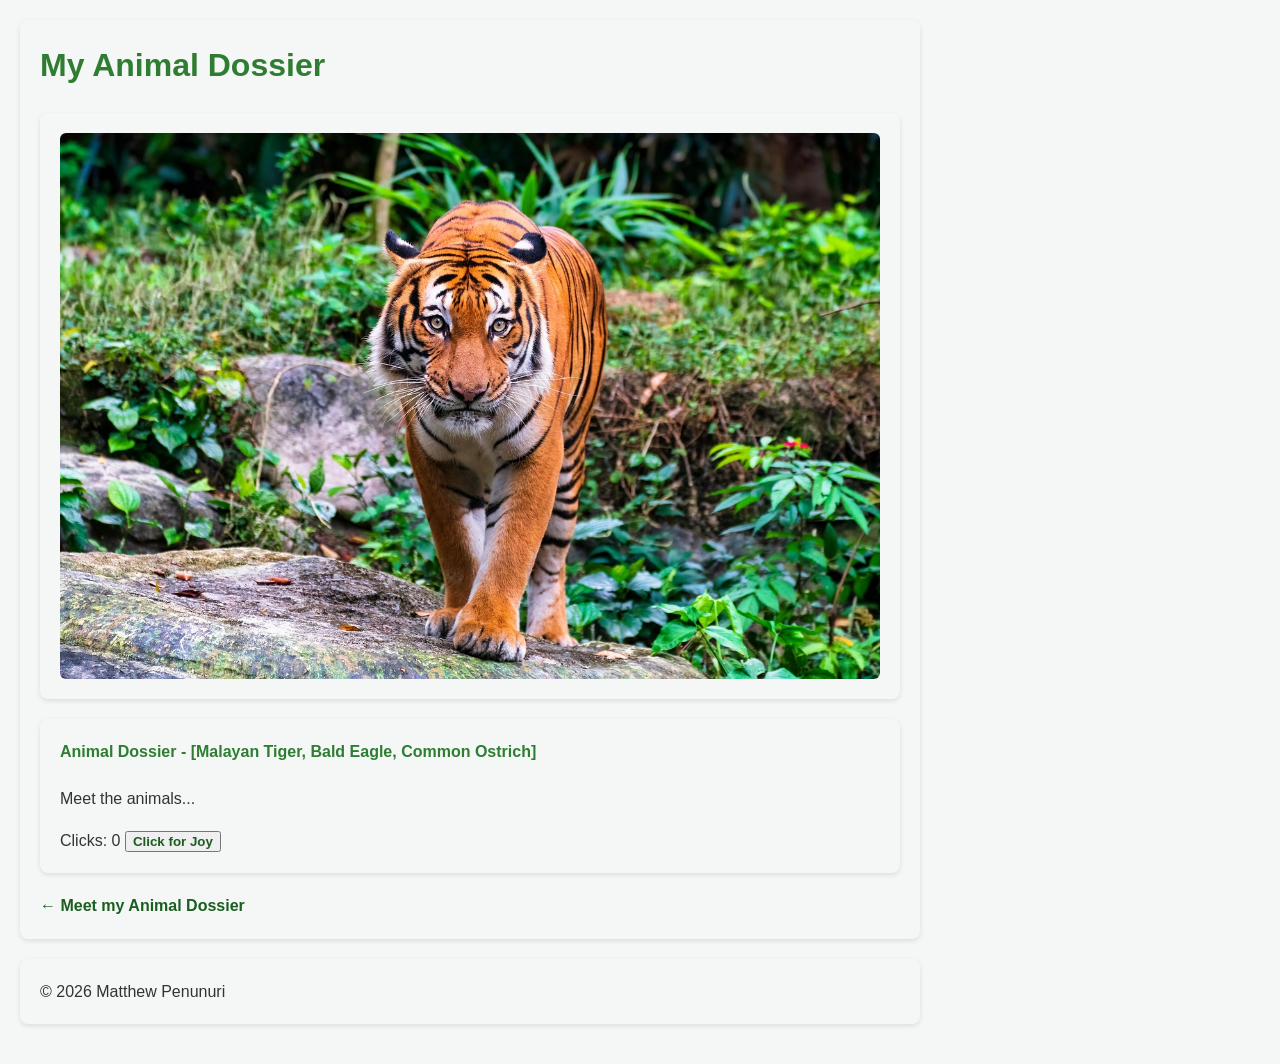
<file: index.html>
<!DOCTYPE html>
<html lang="en">
<head>
    <meta charset="UTF-8">
    <meta name="viewport" content="width=device-width, initial-scale=1.0">
    <title>Welcome monkeys UwU
    </title>
    <link rel="stylesheet" href="style.css">
</head>

<body>
    <header>
        <h1>My Animal Dossier</h1>

        <main> 
            <nav>
            <img src="Malayan-Tiger2.jpg" width="100%">
            </nav>
        
        
        
        
        </main>

<header>

<div class="hero-banner">
  <div class="hero-content">
  <h4> Animal Dossier - [Malayan Tiger, Bald Eagle, Common Ostrich]  </h4>
  <p> Meet the animals... <p>
    <div class="counter-container">
        <span>Clicks:</span>
        <span id="count" class="count-display">0</span>
    <button> <a href="https://tinyurl.com/uwjrajd5">Click for Joy</a> </button>
</div>

</header>




        <nav>
            <a href="Directory.html">&larr; Meet my Animal Dossier</a>
        </nav>
    </header>

    <footer> 
        &copy; 2026 Matthew Penunuri

    </footer>
    
</body>
</html>
</file>
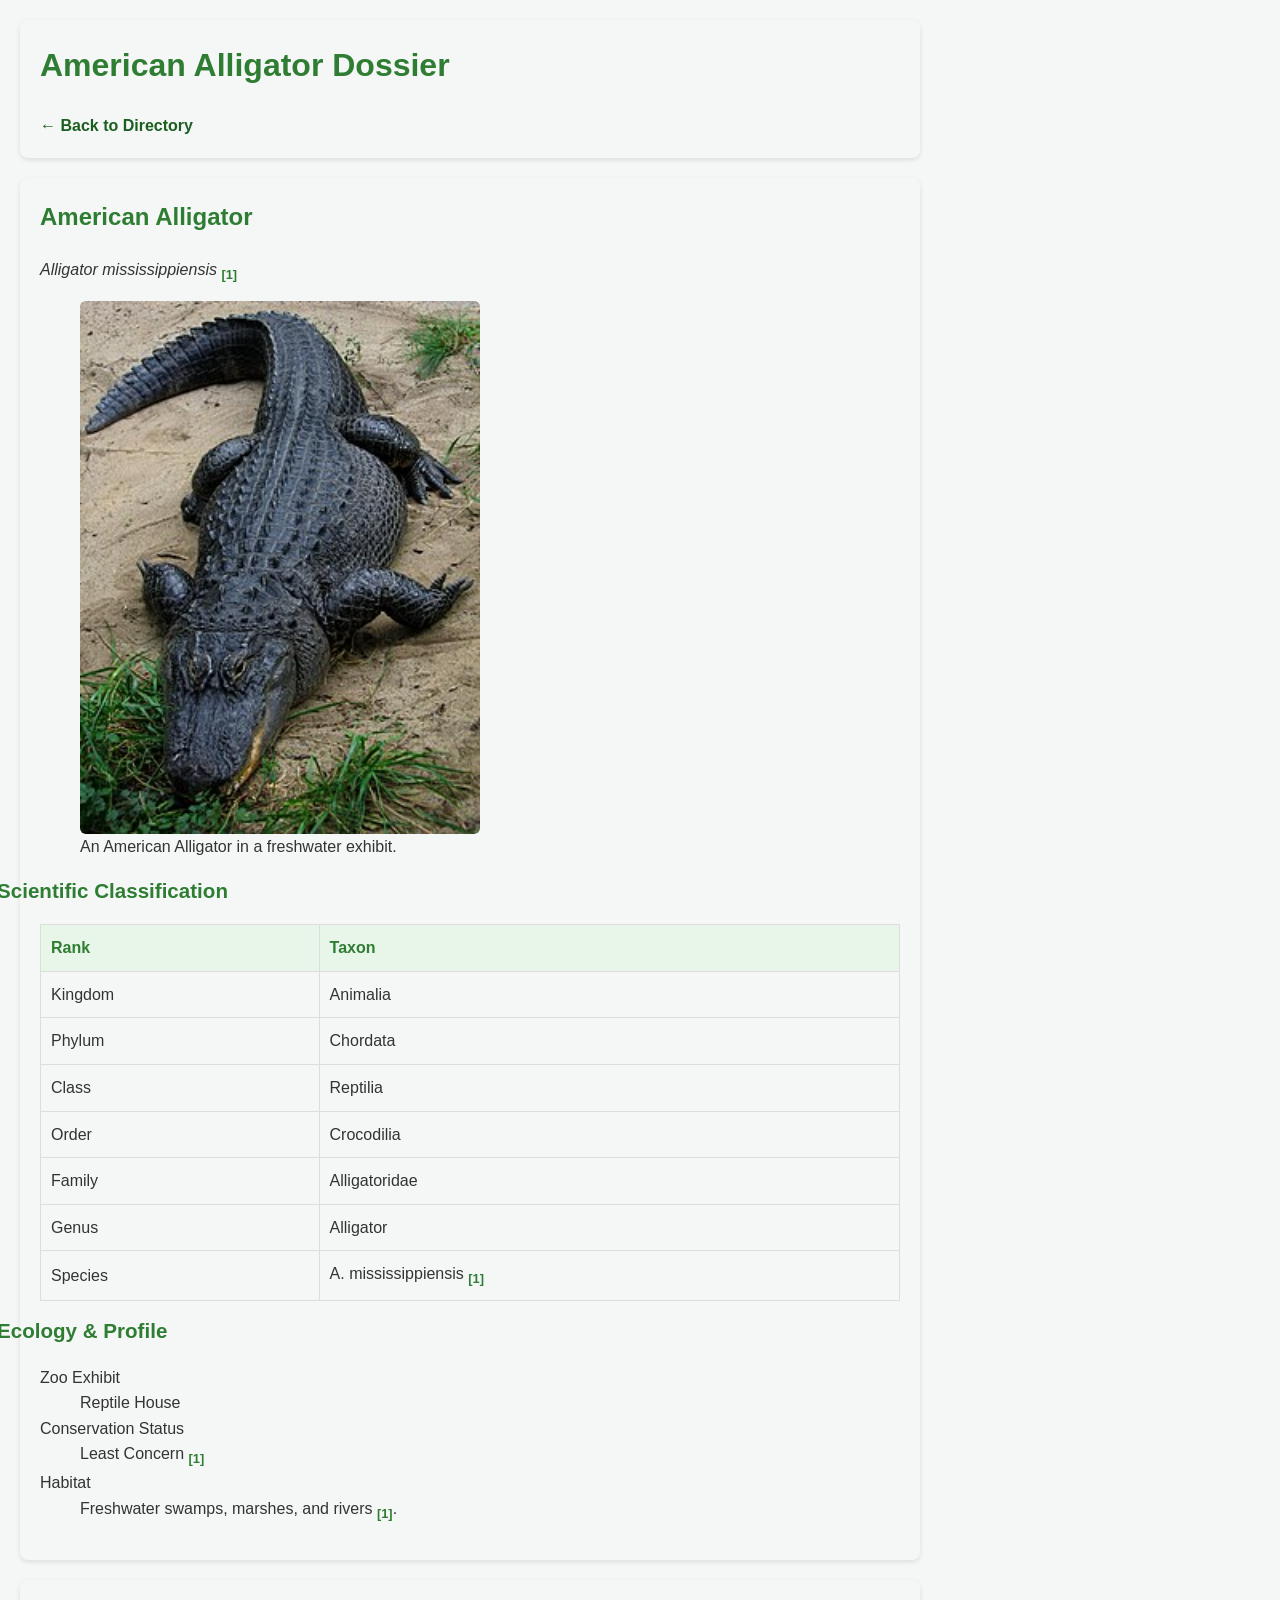
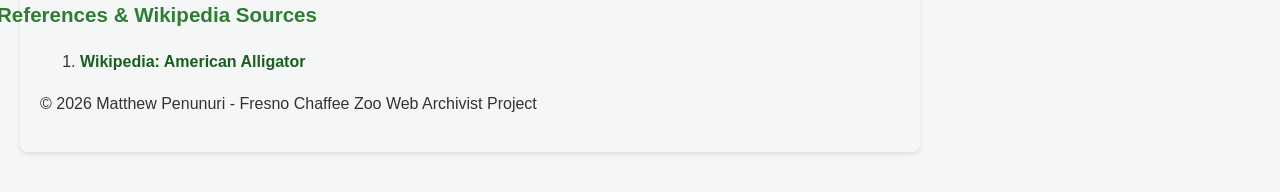
<file: American-Alligator.html>
<!DOCTYPE html>
<html lang="en">
<head>
    <meta charset="UTF-8">
    <meta name="viewport" content="width=device-width, initial-scale=1.0">
    <title>American Alligator - Dossier</title>
    <link rel="stylesheet" href="style.css">
</head>
<body>

    <header>
        <h1>American Alligator Dossier</h1>
        <nav>
            <a href="index.html">&larr; Back to Directory</a>
        </nav>
    </header>

    <main>
        <article>
            <h2>American Alligator</h2>
            <p><em>Alligator mississippiensis</em> <sub><a href="#ref1">[1]</a></sub></p>

            <figure>
                <a href="https://tinyurl.com/ynp7xs8j">
                <img src="American-Alligator.jpg" alt="American Alligator resting on the ground" width="400">
                </a>
                <figcaption>An American Alligator in a freshwater exhibit.</figcaption>
            </figure>

            <h3>Scientific Classification</h3>
            <table border="1">
                <thead>
                    <tr><th>Rank</th><th>Taxon</th></tr>
                </thead>
                <tbody>
                    <tr><td>Kingdom</td><td>Animalia</td></tr>
                    <tr><td>Phylum</td><td>Chordata</td></tr>
                    <tr><td>Class</td><td>Reptilia</td></tr>
                    <tr><td>Order</td><td>Crocodilia</td></tr>
                    <tr><td>Family</td><td>Alligatoridae</td></tr>
                    <tr><td>Genus</td><td>Alligator</td></tr>
                    <tr><td>Species</td><td>A. mississippiensis <sub><a href="#ref1">[1]</a></sub></td></tr>
                </tbody>
            </table>

            <h3>Ecology & Profile</h3>
            <dl>
                <dt>Zoo Exhibit</dt>
                <dd>Reptile House</dd>
                <dt>Conservation Status</dt>
                <dd>Least Concern <sub><a href="#ref1">[1]</a></sub></dd>
                <dt>Habitat</dt>
                <dd>Freshwater swamps, marshes, and rivers <sub><a href="#ref1">[1]</a></sub>.</dd>
            </dl>
        </article>
    </main>

    <footer id="references">
        <h3>References & Wikipedia Sources</h3>
        <ol>
            <li id="ref1"><a href="https://en.wikipedia.org/wiki/American_alligator" target="_blank">Wikipedia: American Alligator</a></li>
        </ol>
        <p>&copy; 2026 Matthew Penunuri - Fresno Chaffee Zoo Web Archivist Project</p>
    </footer>

</body>
</html>
</file>
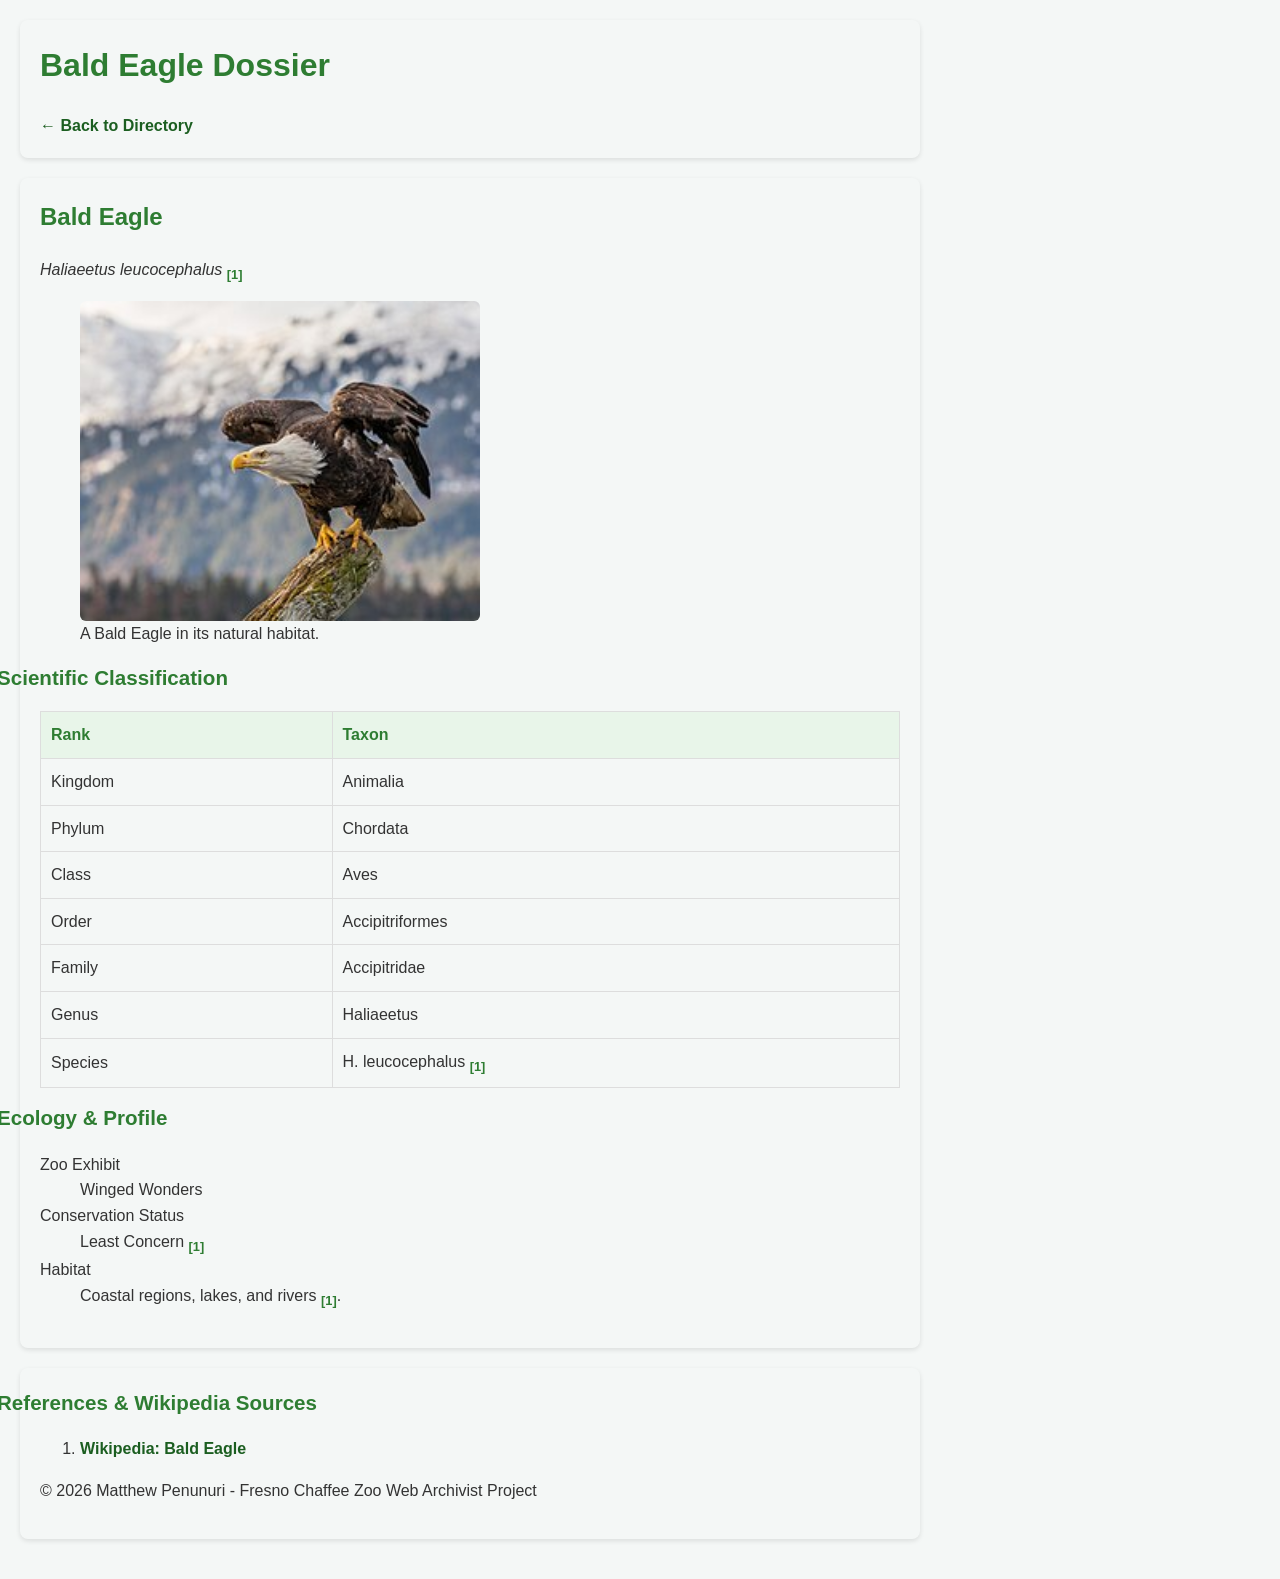
<file: Bald-Eagle.html>
<!DOCTYPE html>
<html lang="en">
<head>
    <meta charset="UTF-8">
    <meta name="viewport" content="width=device-width, initial-scale=1.0">
    <title>Bald Eagle - Dossier</title>
    <link rel="stylesheet" href="style.css">
</head>
<body>

    <header>
        <h1>Bald Eagle Dossier</h1>
        <nav>
            <a href="index.html">&larr; Back to Directory</a>
        </nav>
    </header>

    <main>
        <article>
            <h2>Bald Eagle</h2>
            <p><em>Haliaeetus leucocephalus</em> <sub><a href="#ref1">[1]</a></sub></p>

            <figure>
                <a href="https://tinyurl.com/bddu6w4c">
                <img src="Bald-Eagle.jpg" alt="Bald Eagle perched high on a tree branch" width="400">
                </a>
                <figcaption>A Bald Eagle in its natural habitat.</figcaption>
            </figure>

            <h3>Scientific Classification</h3>
            <table border="1">
                <thead>
                    <tr><th>Rank</th><th>Taxon</th></tr>
                </thead>
                <tbody>
                    <tr><td>Kingdom</td><td>Animalia</td></tr>
                    <tr><td>Phylum</td><td>Chordata</td></tr>
                    <tr><td>Class</td><td>Aves</td></tr>
                    <tr><td>Order</td><td>Accipitriformes</td></tr>
                    <tr><td>Family</td><td>Accipitridae</td></tr>
                    <tr><td>Genus</td><td>Haliaeetus</td></tr>
                    <tr><td>Species</td><td>H. leucocephalus <sub><a href="#ref1">[1]</a></sub></td></tr>
                </tbody>
            </table>

            <h3>Ecology & Profile</h3>
            <dl>
                <dt>Zoo Exhibit</dt>
                <dd>Winged Wonders</dd>
                <dt>Conservation Status</dt>
                <dd>Least Concern <sub><a href="#ref1">[1]</a></sub></dd>
                <dt>Habitat</dt>
                <dd>Coastal regions, lakes, and rivers <sub><a href="#ref1">[1]</a></sub>.</dd>
            </dl>
        </article>
    </main>

    <footer id="references">
        <h3>References & Wikipedia Sources</h3>
        <ol>
            <li id="ref1"><a href="https://en.wikipedia.org/wiki/Bald_eagle" target="_blank">Wikipedia: Bald Eagle</a></li>
        </ol>
        <p>&copy; 2026 Matthew Penunuri - Fresno Chaffee Zoo Web Archivist Project</p>
    </footer>

</body>
</html>
</file>
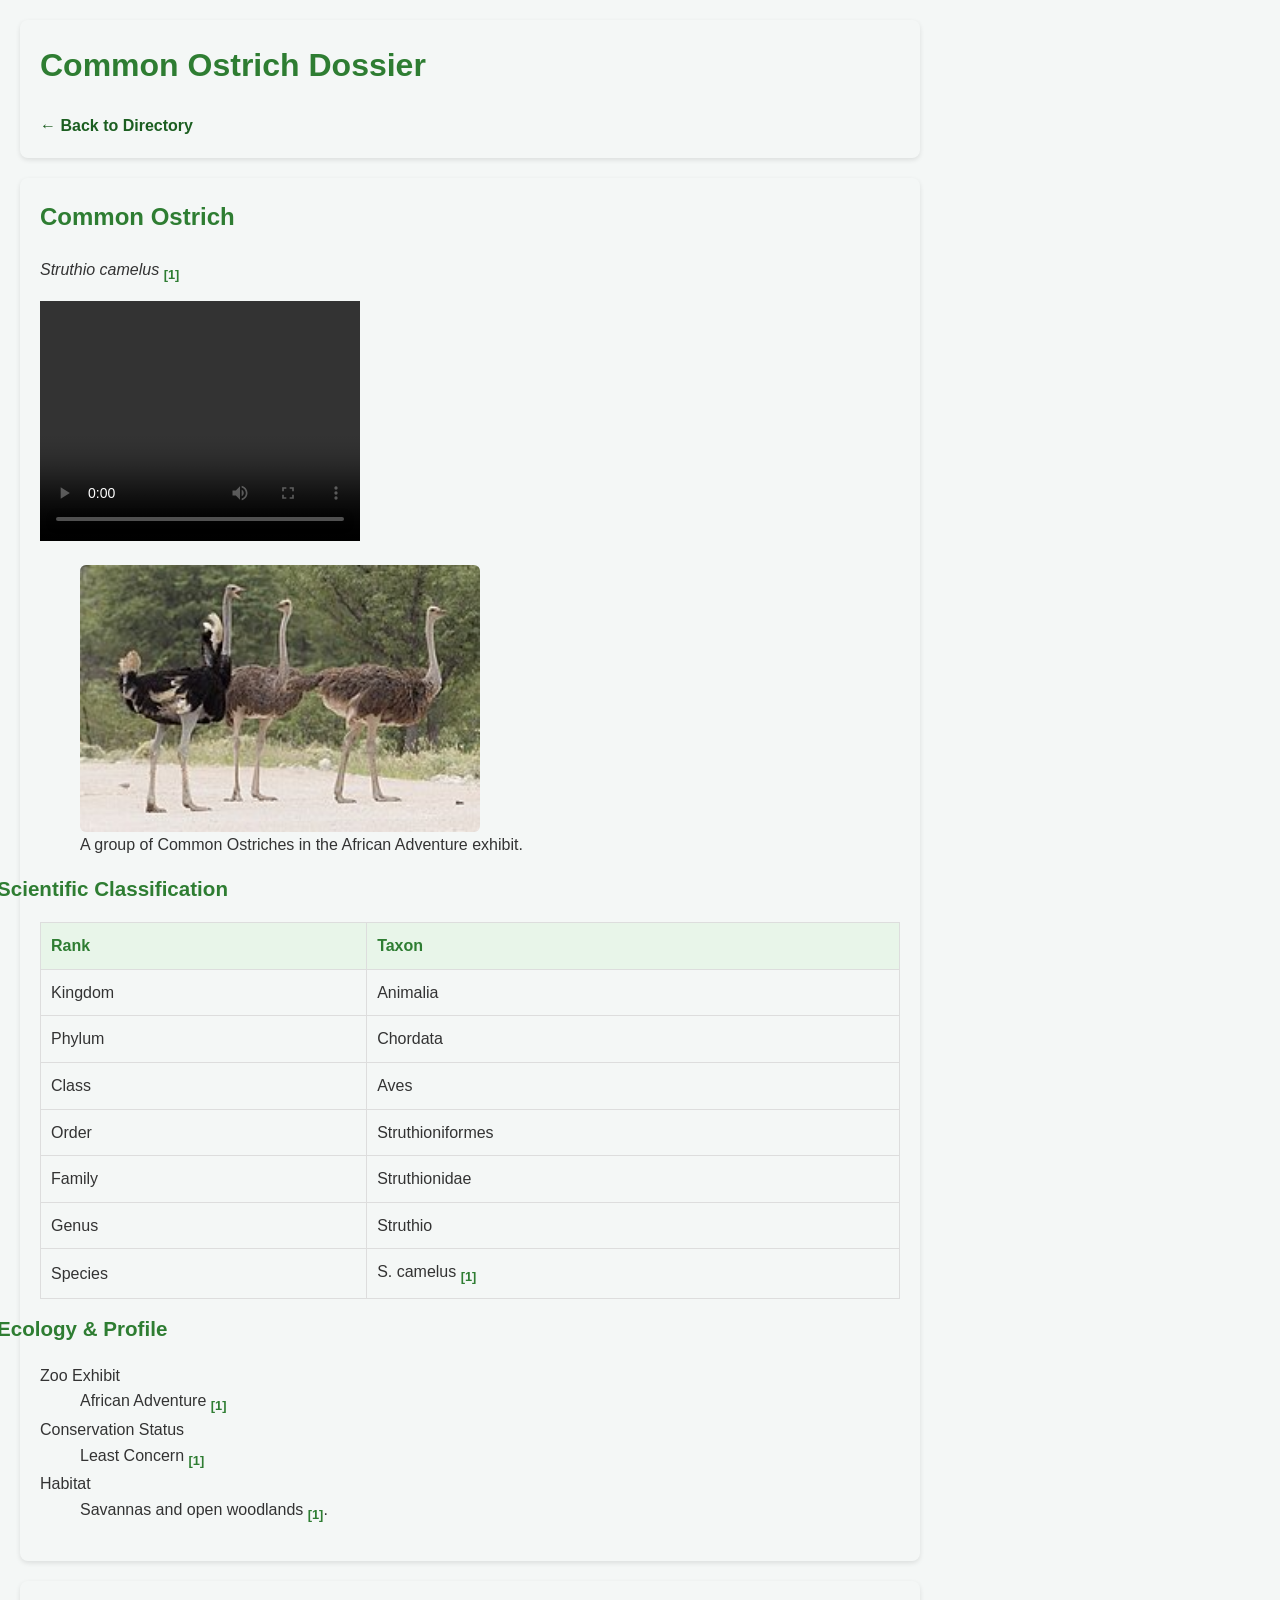
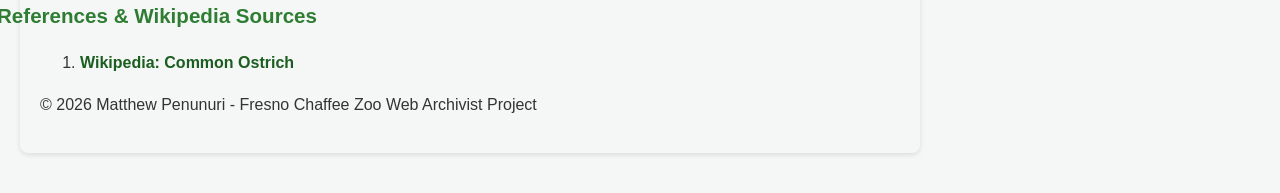
<file: Common-Ostrich.html>
<!DOCTYPE html>
<html lang="en">
<head>
    <meta charset="UTF-8">
    <meta name="viewport" content="width=device-width, initial-scale=1.0">
    <title>Common Ostrich - Dossier</title>
    <link rel="stylesheet" href="style.css">
</head>
<body>






    




    <header>
        <h1>Common Ostrich Dossier</h1>
        <nav>
            <a href="index.html">&larr; Back to Directory</a>
        </nav>
    </header>

    <main>
        <article>
            <h2>Common Ostrich</h2>
            <p><em>Struthio camelus</em> <sub><a href="#ref1">[1]</a></sub></p>
<aside>
    <div>
     <video width="320" height="240" controls>
  <video controls>
    <source src="https://tinyurl.com/uwjrajd5" type="video/mp4">
        Your brower does not support the video tag
     </video>

    </div>

</aside>
            <figure>
                <img src="Common-Ostrich.jpg" alt="Group of Common Ostriches standing in field" width="400">
                <figcaption>A group of Common Ostriches in the African Adventure exhibit.</figcaption>
            </figure>

            <h3>Scientific Classification</h3>
            <table border="1">
                <thead>
                    <tr><th>Rank</th><th>Taxon</th></tr>
                </thead>
                <tbody>
                    <tr><td>Kingdom</td><td>Animalia</td></tr>
                    <tr><td>Phylum</td><td>Chordata</td></tr>
                    <tr><td>Class</td><td>Aves</td></tr>
                    <tr><td>Order</td><td>Struthioniformes</td></tr>
                    <tr><td>Family</td><td>Struthionidae</td></tr>
                    <tr><td>Genus</td><td>Struthio</td></tr>
                    <tr><td>Species</td><td>S. camelus <sub><a href="#ref1">[1]</a></sub></td></tr>
                </tbody>
            </table>

            <h3>Ecology & Profile</h3>
            <dl>
                <dt>Zoo Exhibit</dt>
                <dd>African Adventure <sub><a href="#ref1">[1]</a></sub></dd>
                <dt>Conservation Status</dt>
                <dd>Least Concern <sub><a href="#ref1">[1]</a></sub></dd>
                <dt>Habitat</dt>
                <dd>Savannas and open woodlands <sub><a href="#ref1">[1]</a></sub>.</dd>
            </dl>
        </article>
    </main>

    <footer id="references">
        <h3>References & Wikipedia Sources</h3>
        <ol>
            <li id="ref1"><a href="https://en.wikipedia.org/wiki/Common_ostrich" target="_blank">Wikipedia: Common Ostrich</a></li>
        </ol>
        <p>&copy; 2026 Matthew Penunuri - Fresno Chaffee Zoo Web Archivist Project</p>
    </footer>

</body>
</html>
</file>
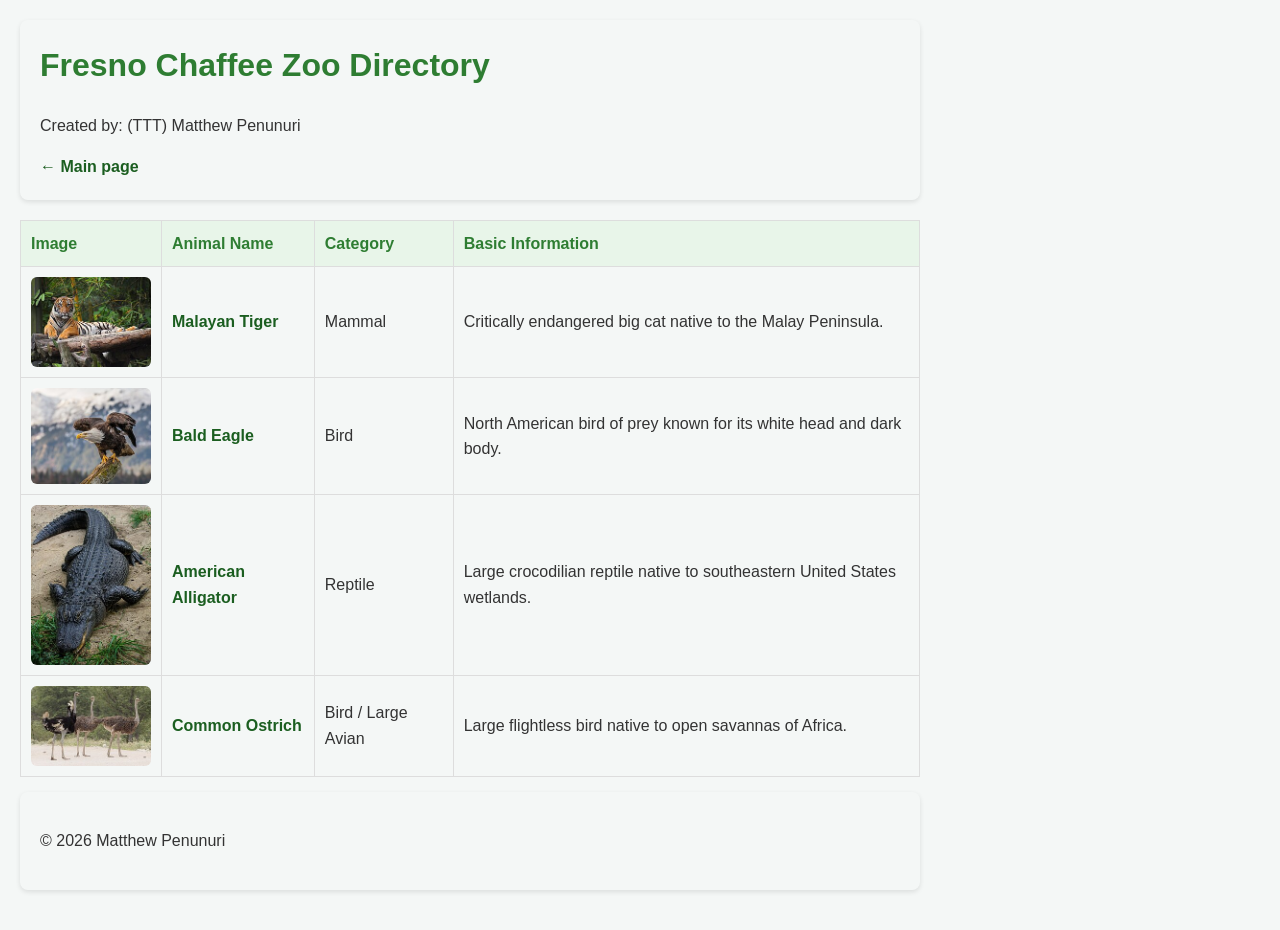
<file: Directory.html>
<!DOCTYPE html>
<html lang="en">
<head>
    <meta charset="UTF-8">
    <meta name="viewport" content="width=device-width, initial-scale=1.0">
    <title>Fresno Chaffee Zoo - Animal Directory</title>
    <link rel="stylesheet" href="style.css">
</head>
<body>

    <header>
        <h1>Fresno Chaffee Zoo Directory</h1>
        <p>Created by: (TTT) Matthew Penunuri</p>
        <nav>
            <a href="Index.html">&larr; Main page</a>
        </nav>
    </header>

        <table border="1">
            <thead>
                <tr>
                    <th>Image</th>
                    <th>Animal Name</th>
                    <th>Category</th>
                    <th>Basic Information</th>
                </tr>
            </thead>
            <tbody>
                <tr>
                    <td>
                        <img src="MalayanTiger.jpg" alt="Malayan Tiger resting on a wooden structure" width="120">
                    </td>
                    <td>
                        <a href="Malayan-Tiger.html">Malayan Tiger</a>
                    </td>
                    <td>Mammal</td>
                    <td>Critically endangered big cat native to the Malay Peninsula.</td>
                </tr>
                <tr>
                    <td>
                        <img src="Bald-Eagle.jpg" alt="Bald Eagle perched on a branch" width="120">
                    </td>
                    <td>
                        <a href="Bald-Eagle.html">Bald Eagle</a>
                    </td>
                    <td>Bird</td>
                    <td>North American bird of prey known for its white head and dark body.</td>
                </tr>
                <tr>
                    <td>
                        <img src="American-Alligator.jpg" alt="American Alligator resting on the ground" width="120">
                    </td>
                    <td>
                        <a href="American-Alligator.html">American Alligator</a>
                    </td>
                    <td>Reptile</td>
                    <td>Large crocodilian reptile native to southeastern United States wetlands.</td>
                </tr>
                <tr>
                    <td>
                        <img src="Common-Ostrich.jpg" alt="Group of Common Ostriches standing in field" width="120">
                    </td>
                    <td>
                        <a href="Common-Ostrich.html">Common Ostrich</a>
                    </td>
                    <td>Bird / Large Avian</td>
                    <td>Large flightless bird native to open savannas of Africa.</td>
                </tr>
            </tbody>
        </table>
    </main>
      <footer>
        <p>&copy; 2026 Matthew Penunuri</p>

    </footer>
</body>
</html>
</file>
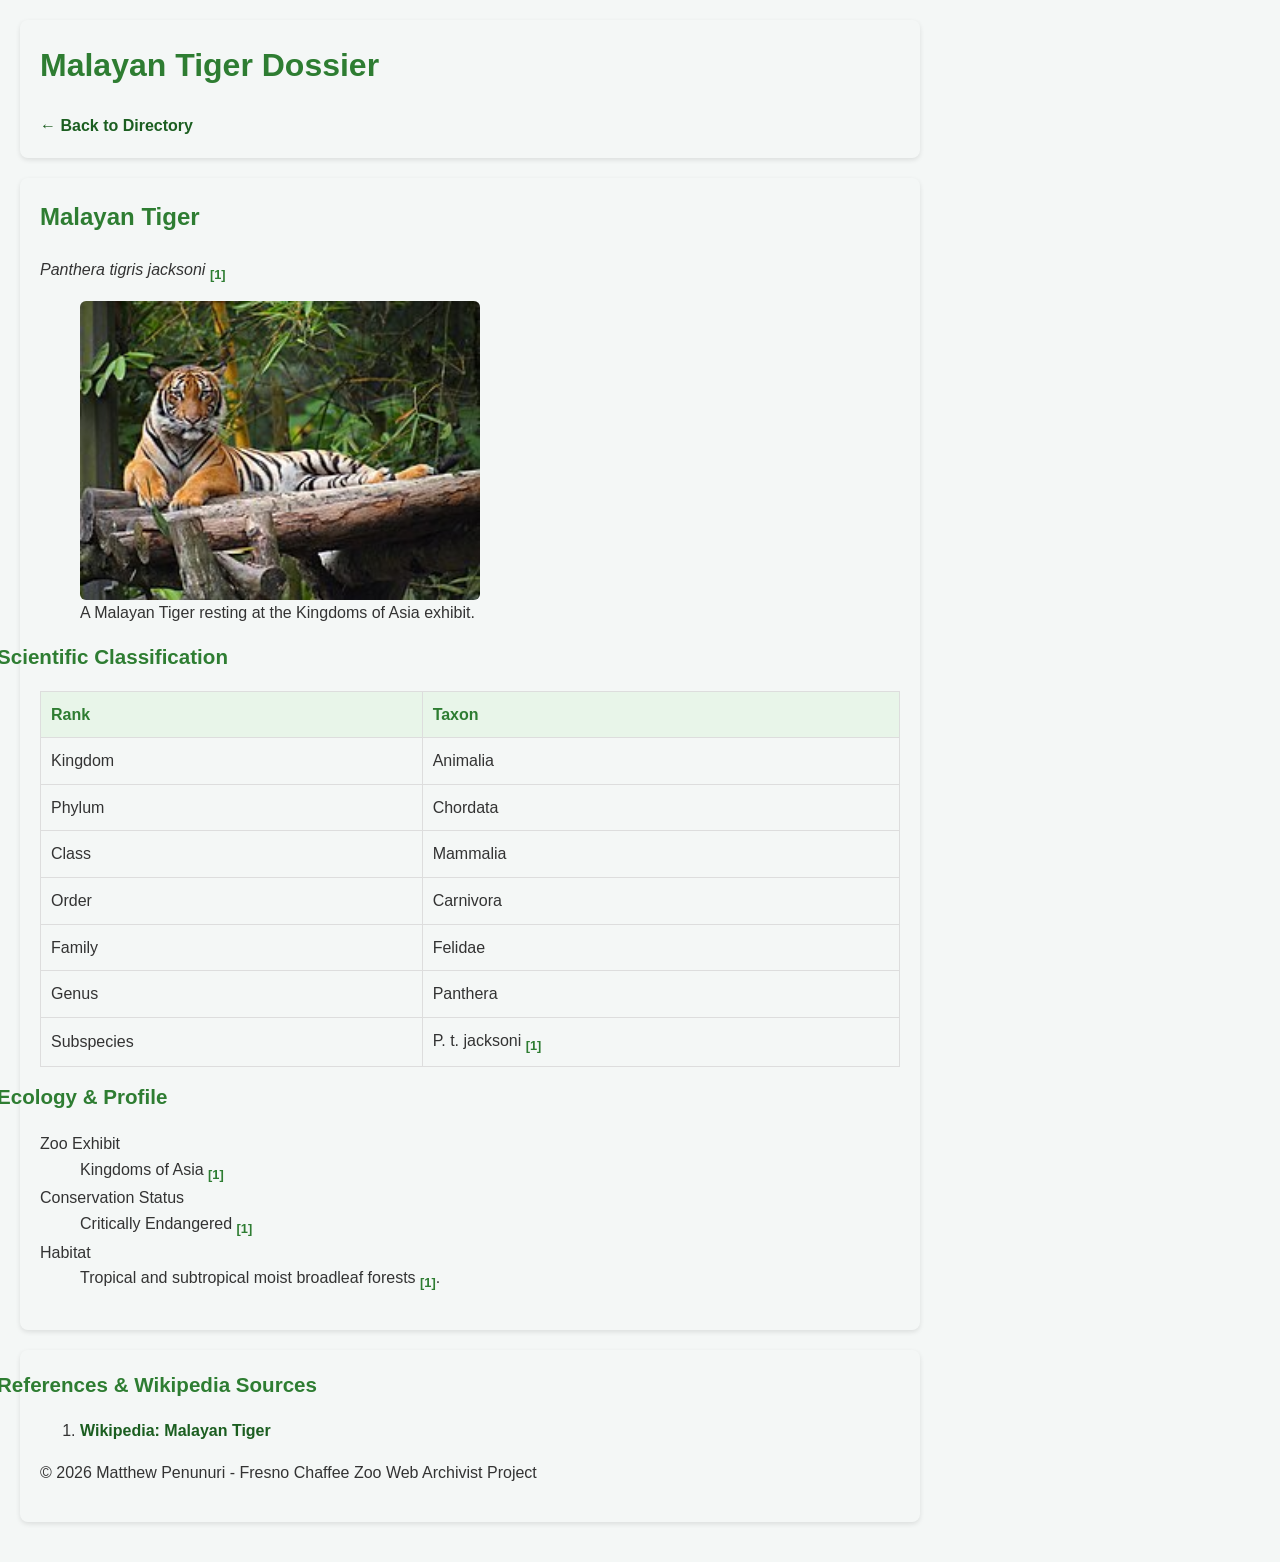
<file: Malayan-Tiger.html>
<!DOCTYPE html>
<html lang="en">
<head>
    <meta charset="UTF-8">
    <meta name="viewport" content="width=device-width, initial-scale=1.0">
    <title>Malayan Tiger - Dossier</title>
    <link rel="stylesheet" href="style.css">
</head>
<body>

    <header>
        <h1>Malayan Tiger Dossier</h1>
        <nav>
            <a href="Directory.html">&larr; Back to Directory</a>
        </nav>
    </header>

    <main>
        <article>
            <h2>Malayan Tiger</h2>
            <p><em>Panthera tigris jacksoni</em> <sub><a href="#ref1">[1]</a></sub></p>

            <figure>
                <a href="https://tinyurl.com/9t3kfvuk">
                <img src="MalayanTiger.jpg" alt="Malayan Tiger resting on a wooden structure" width="400">
            </a>
                <figcaption>A Malayan Tiger resting at the Kingdoms of Asia exhibit.</figcaption>
            </figure>

            <h3>Scientific Classification</h3>
            <table border="1">
                <thead>
                    <tr><th>Rank</th><th>Taxon</th></tr>
                </thead>
                <tbody>
                    <tr><td>Kingdom</td><td>Animalia</td></tr>
                    <tr><td>Phylum</td><td>Chordata</td></tr>
                    <tr><td>Class</td><td>Mammalia</td></tr>
                    <tr><td>Order</td><td>Carnivora</td></tr>
                    <tr><td>Family</td><td>Felidae</td></tr>
                    <tr><td>Genus</td><td>Panthera</td></tr>
                    <tr><td>Subspecies</td><td>P. t. jacksoni <sub><a href="#ref1">[1]</a></sub></td></tr>
                </tbody>
            </table>

            <h3>Ecology & Profile</h3>
            <dl>
                <dt>Zoo Exhibit</dt>
                <dd>Kingdoms of Asia <sub><a href="#ref1">[1]</a></sub></dd>
                <dt>Conservation Status</dt>
                <dd>Critically Endangered <sub><a href="#ref1">[1]</a></sub></dd>
                <dt>Habitat</dt>
                <dd>Tropical and subtropical moist broadleaf forests <sub><a href="#ref1">[1]</a></sub>.</dd>
            </dl>
        </article>
    </main>

    <footer id="references">
        <h3>References & Wikipedia Sources</h3>
        <ol>
            <li id="ref1"><a href="https://en.wikipedia.org/wiki/Malayan_tiger" target="_blank">Wikipedia: Malayan Tiger</a></li>
        </ol>
        <p>&copy; 2026 Matthew Penunuri - Fresno Chaffee Zoo Web Archivist Project</p>
    </footer>

</body>
</html>
</file>
<file: style.css>
body {
    font-family: Arial, sans-serif;
    line-height: 1.6;
    background-color: #f4f7f6;
    color: #333;
    max-width: 900px;
    margin: 0.01px ;
    padding: 20px;
}


header, main, footer {
    background: #3d457600;
    padding: 20px;
    margin-bottom: 20px;
    border-radius: 8px;
    box-shadow: 0 2px 5px rgba(0,0,0,0.1);
}


h1, h2, h3, h4 {
    color: #2e7d32;
    margin-top: 0;
}

h1, h2, h3, h4 {
    transition: transform 0.3s ease;
}


  h3, h4:hover {
    transform: scale(1.1);
}

a:hover {
    background-color: yellow;
    font-size: 18px;
}

a {
    color: #1b5e20;
    text-decoration: none;
    font-weight: bold;
}

a:hover {
    text-decoration: underline;
}

/* uwu Directory Table */
table {
    width: 100%;
    border-collapse: collapse;
    margin: 15px 0;
}

th, td {
    border: 1px solid #ddd;
    padding: 10px;
    text-align: left;
    vertical-align: middle;
}

th {
    background-color: #e8f5e9;
    color: #2e7d32;
}

/* Images */
img {
    border-radius: 6px;
    display: block;}
img{
    transition: transform 0.3s ease;
}


img:hover {
    transform: scale(1.1);

}

    .image-container:hover .image {
        transform: scale(1.05);
        box-shadow: 0 8px 16px rgba(0,0,0,0.2);

    }


sub a {
    font-size: 0.8rem;
    color: #2e7d32;
}
</file>
